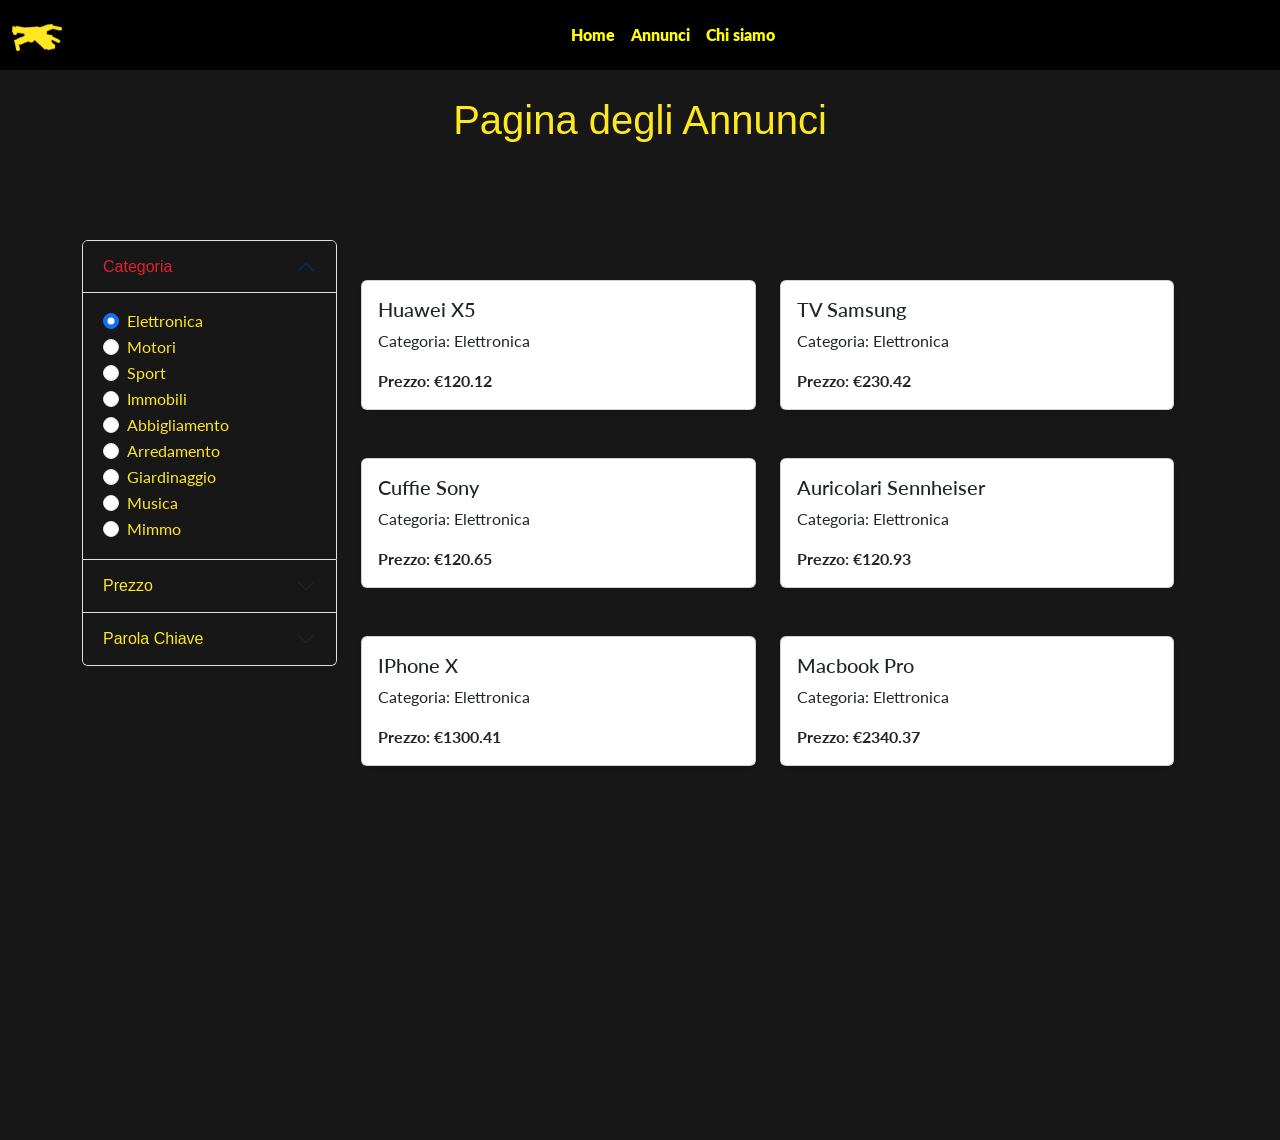
<file: annunci.html>
<!doctype html>
<html lang="it">
<head>
    <meta charset="utf-8">
    <meta name="viewport" content="width=device-width, initial-scale=1">
    <title>Pagina degli Annunci</title>

    <!-- Swiper CSS -->
    <link rel="stylesheet" href="https://cdn.jsdelivr.net/npm/swiper@11/swiper-bundle.min.css">

    <!-- Google Fonts -->
    <link rel="preconnect" href="https://fonts.googleapis.com">
    <link rel="preconnect" href="https://fonts.gstatic.com/" crossorigin>
    <link href="https://fonts.googleapis.com/css2?family=Electrolize&family=Lato:wght@100;300;400;700;900&display=swap" rel="stylesheet">

    <!-- Bootstrap CSS -->
    <link href="https://cdn.jsdelivr.net/npm/bootstrap@5.3.3/dist/css/bootstrap.min.css" rel="stylesheet">

    <!-- Stile personalizzato -->
    <link rel="stylesheet" href="style.css">
</head>
<body class="annunci-bg w-100">

    <!-- Navbar -->
    <nav id="navbar" class="navbar navbar-expand-lg bg-black fixed-top">
        <div class="container-fluid">
            <a class="navbar-brand" href="#">
                <img id="logo-navbar" src="./media/logo-yellow.png" alt="logo" class="logo">
            </a>
            <button class="navbar-toggler" type="button" data-bs-toggle="collapse" data-bs-target="#navbarSupportedContent" aria-controls="navbarSupportedContent" aria-expanded="false" aria-label="Toggle navigation">
                <span class="navbar-toggler-icon"></span>
            </button>
            <div class="collapse navbar-collapse bg-black" id="navbarSupportedContent">
                <ul class="navbar-nav mx-auto mb-2 mb-lg-0">
                    <li class="nav-item"><a class="nav-link" href="./index.html">Home</a></li>
                    <li class="nav-item"><a class="nav-link" href="./annunci.html">Annunci</a></li>
                    <li class="nav-item"><a class="nav-link" href="./aboutUs.html">Chi siamo</a></li>
                </ul>
            </div>
        </div>
    </nav>

    <!-- Titolo -->
    <h1 class="my-5 p-5 text-center">Pagina degli Annunci</h1>

    <!-- Contenuto Principale -->
    <div class="container vh-100">
        <div class="row w-100">

            <!-- Sidebar con Filtri -->
            <div class="col-12 col-md-3">
                <div class="accordion" id="accordionExample">

                    <!-- Filtro Categoria -->
                    <div class="accordion-item">
                        <h2 class="accordion-header">
                            <button class="accordion-button" type="button" data-bs-toggle="collapse" data-bs-target="#collapseOne" aria-expanded="true" aria-controls="collapseOne">
                                Categoria
                            </button>
                        </h2>
                        <div id="collapseOne" class="accordion-collapse collapse show" data-bs-parent="#accordionExample">
                            <div id="radioWrapper" class="accordion-body">
                                <!-- Qui verranno aggiunti i radio button dinamicamente -->
                            </div>
                        </div>
                    </div>

                    <!-- Filtro Prezzo -->
                    <div class="accordion-item">
                        <h2 class="accordion-header">
                            <button class="accordion-button collapsed" type="button" data-bs-toggle="collapse" data-bs-target="#collapseTwo" aria-expanded="false" aria-controls="collapseTwo">
                                Prezzo
                            </button>
                        </h2>
                        <div id="collapseTwo" class="accordion-collapse collapse" data-bs-parent="#accordionExample">
                            <div class="accordion-body">
                                <input type="number" class="form-control mb-2" placeholder="Min" aria-label="Min Price">
                                <input type="number" class="form-control" placeholder="Max" aria-label="Max Price">
                            </div>
                        </div>
                    </div>

                    <!-- Filtro Parola Chiave -->
                    <div class="accordion-item">
                        <h2 class="accordion-header">
                            <button class="accordion-button collapsed" type="button" data-bs-toggle="collapse" data-bs-target="#collapseThree" aria-expanded="false" aria-controls="collapseThree">
                                Parola Chiave
                            </button>
                        </h2>
                        <div id="collapseThree" class="accordion-collapse collapse" data-bs-parent="#accordionExample">
                            <div class="accordion-body">
                                <input type="text" class="form-control" placeholder="Cerca..." aria-label="Keyword Search">
                            </div>
                        </div>
                    </div>

                </div>
            </div>

            <!-- Sezione Annunci -->
            <div class="col-12 col-md-9 justify-content-center ">
                <div id="annunciContainer" class="mt-3 row row-cols-1 row-cols-md-2 g-4"></div>
            </div>

        </div>
    </div>

    <!-- Scripts -->
    <script src="https://cdn.jsdelivr.net/npm/swiper@11/swiper-bundle.min.js"></script>
    <script src="https://cdn.jsdelivr.net/npm/bootstrap@5.3.3/dist/js/bootstrap.bundle.min.js"></script>
    <script src="./annunci.js"></script>

</body>
</html>
</file>
<file: style.css>
*{
    font-family: 'Lato', sans-serif;
}

h1,h2,h3,h4, .h1, .h2, .h3, .h4{
    font-family: "Orbitron", sans-serif;
}

:root{
    --yellow: rgb(255,232,31);
    --black: rgb(23,23,23);
    --red: rgb(228, 32, 43);
}
body{
    background-color: var(--black);
    color: var(--yellow);
}
.chisiamo-bg{
    background-image: url(https://www.insolenzadir2d2.it/wp-content/uploads/2020/06/Best-Star-Wars-HD-and-4K-Wallpapers-for-Phone-and-PC-1_4d470f76dc99e18ad75087b1b8410ea9.jpg);
    background-position: center;
    padding-top: 100px;
    background-repeat: no-repeat;
    background-size: cover;

}
.annunci-bg{
    background-image: url(https://wallpapers.com/images/hd/cool-star-wars-1920-x-1080-background-kajmxs134ybm7vro.jpg);
    background-position: center;
    background-repeat: no-repeat;
    background-size: cover;
}
.bg-yellow{
    background-color: var(--yellow);
}
.bg-black{
    background-color: var(--black);
}
.bg-red{
    background-color: var(--red);
}
.text-red{
    color: var(--red);
}
.text-black{
    color: var(--black);
}
.text-yellow{
    color: var(--yellow);
}

/*navbar*/

.nav-link{
    color: yellow;
    font-weight: 800;
}
.nav-link:hover{
    color:white !important;
    text-shadow: 2px 2px 5px var(--red), -2px -2px 5px var(--red);
}
.logo{
    width: 50px;
}
.navbar{
    height: 70px;
    transition: 0.5s;
}
.div1{
    min-height: 200vh;
}
/*header*/

.header{
    background-image: linear-gradient(rgba(0,0,0), transparent, rgba(0,0,0)), url(https://img.freepik.com/foto-gratuito/sfondo-di-iperspazio-3d-con-effetto-tunnel-di-curvatura_1048-12526.jpg);
    background-position: center;
    background-repeat: no-repeat;
    background-size: cover;

}
.btn-custom{
    color: var(--yellow);
    background-color: var(--black);
    border: 2px solid var(--yellow);
    border-radius: 50px;
    margin: 0px 15px;
    padding: 20px 30px;
    transition: 0.5s;

}
.btn-custom:hover{
    color: var(--black);
    background-color: var(--yellow);
    transform: scale(1.1);
}

.positioned{
    position: relative;
    top: -150px;
}
.col-custom{
    padding: 10px;
    border: 2px solid var(--black);
    cursor: pointer;
    transition: 0.5s;
    color: var(--black);
}
.col-custom:hover{
    transform: scale(1.1);
    background-color: var(--black);
    color: var(--red);
    border: 2px solid var(--red);
}

@media screen and (max-width: 600px) {
    .positioned{
        position: static;
    }
    .card-custom{
        width: 100%;
    }
    .annunci-bg{
        background-color: gray;
        background-image: url(https://wallpapers.com/images/hd/black-stars-iphone-tch2y1yz0km0c1cg.jpg);
        background-repeat: repeat-y;
    }
    .chisiamo-bg{
        background-color: gray;
        background-image: url(https://wallpapers.com/images/hd/black-stars-iphone-tch2y1yz0km0c1cg.jpg);
    }
    .chisiamo{
        text-align: center;
        font-weight: 900;
        font-size: xx-large;
    }
    .row-spade {
        display: flex;
        flex-direction: column; 
        align-items: center; 
        text-align: center; 
    } 
    .img-spade{
        margin-bottom: 20px;
    }

}


.numbers{
    font-size: 50px;
    font-weight: bold;
}

.swiper{
    height: 600px;
}
.card-review{
    height: 250px;
    width: 500px;
    border: 2px solid var(--yellow);
    border-radius: 20px;
}

.swiper-slide{
    display: flex;
    align-items: center;
    justify-content: center;
}
.accordion-item, .accordion-button{
    background-color: var(--black);
    color: var(--yellow);
}
.accordion-button:not(.collapsed) {
    color: var(--red);
    background-color: var(--black);
    
}
.card-custom{
    height: 200px;
    width: 30%;
    border: 2px solid var(--yellow);
    border-radius: 20px;
}


/*chi siamo*/

.circle{
    height: 300px;
    width: 300px;
    border-radius: 50%;
    border: 3px solid var(--yellow);
    display: flex;
    align-items: center;
    justify-content: center;
}
.opener{
    height: 75px;
    width: 75px;
    border-radius: 50%;
    border: 2px solid var(--red);
    display: flex;
    align-items: center;
    justify-content: center;
    position: absolute;
    z-index: 3;
    background-color: var(--black);
    cursor: pointer;
    transition: 0.5s;
}

.moved{
    height: 75px;
    width: 75px;
    border-radius: 50%;
    border: 3px solid var(--red);
    background-color: var(--red);
    position: absolute;
    background-position: center;
    background-size: 100%;
    z-index: 2;
    transition: 0.5s;
    cursor: pointer;
}

.flipcard{
    height: 400px;
    width: 300px;
  

}
.flipcard:hover > .inner{
    transform: rotateY(180deg);
}

.inner{

    height: 100%;
    width: 100%;
    border-radius: 20px;
    position: relative;
    transition: 0.5s;
    transform-style: preserve-3d;
}
.innerface{
    height: 400px;
    width: 300px;
    border-radius: 20px;
    background-position: center;
    background-size: 100%;
    background-repeat: no-repeat;
    position: absolute;
    backface-visibility: hidden;
}
.innerback{
    height: 400px;
    width: 300px;
    position: absolute;
    backface-visibility: hidden;
    transform: rotateY(180deg);
  text-align: center;
  padding: 15px;
  background-color: var(--black);
  background-position: center;
  border-radius: 20px;
}
</file>
